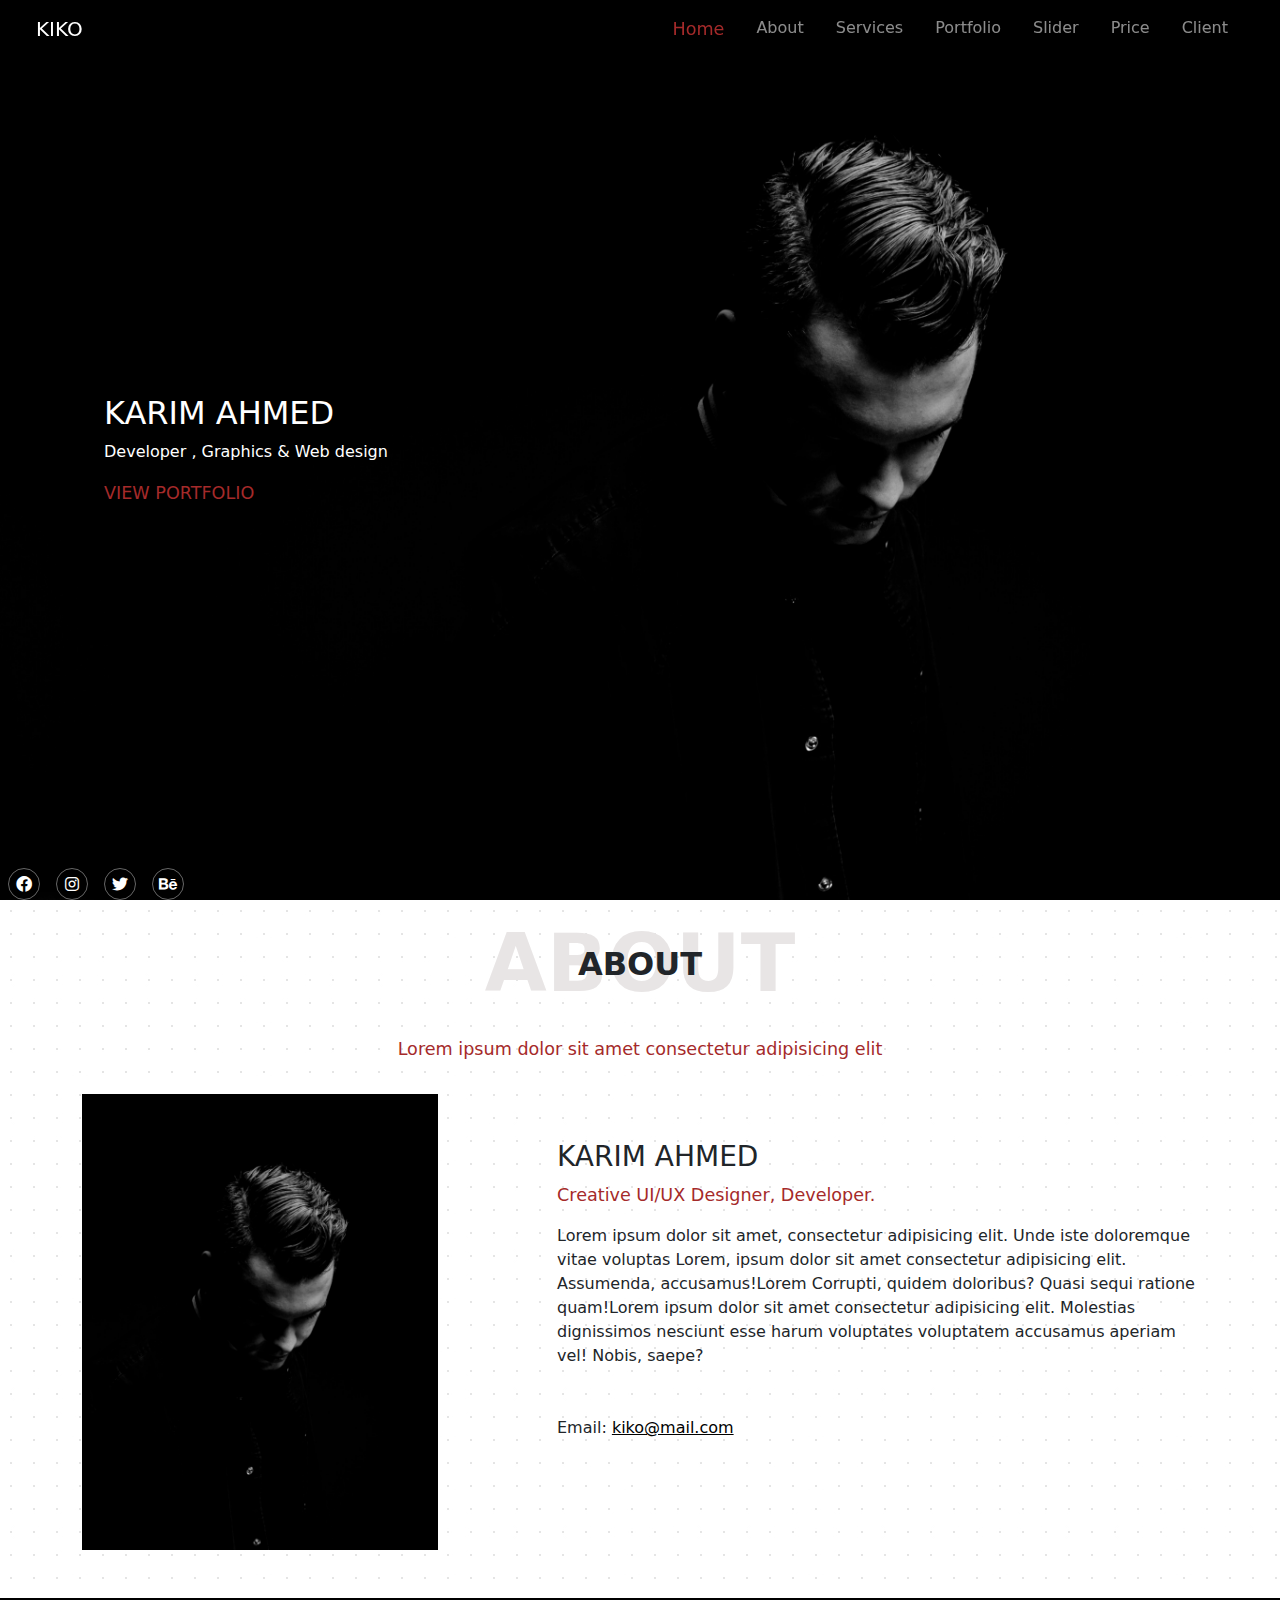
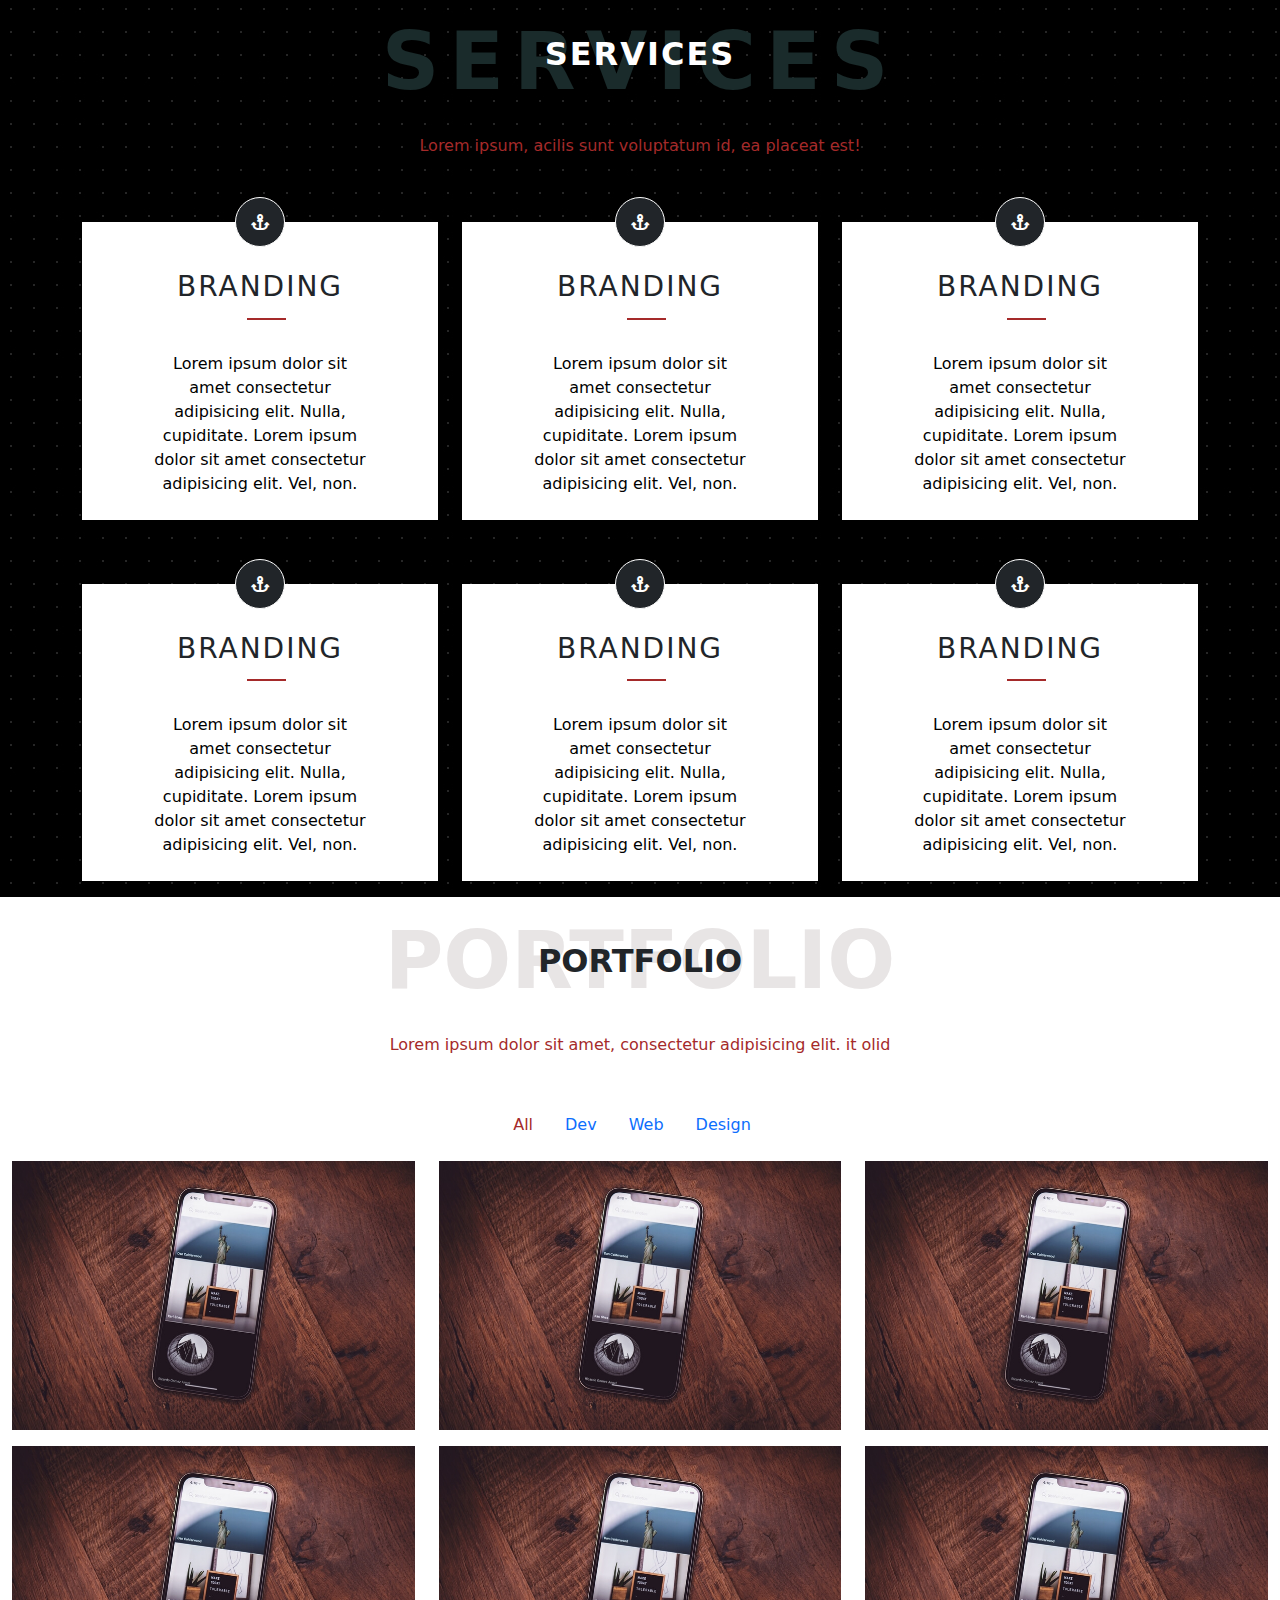
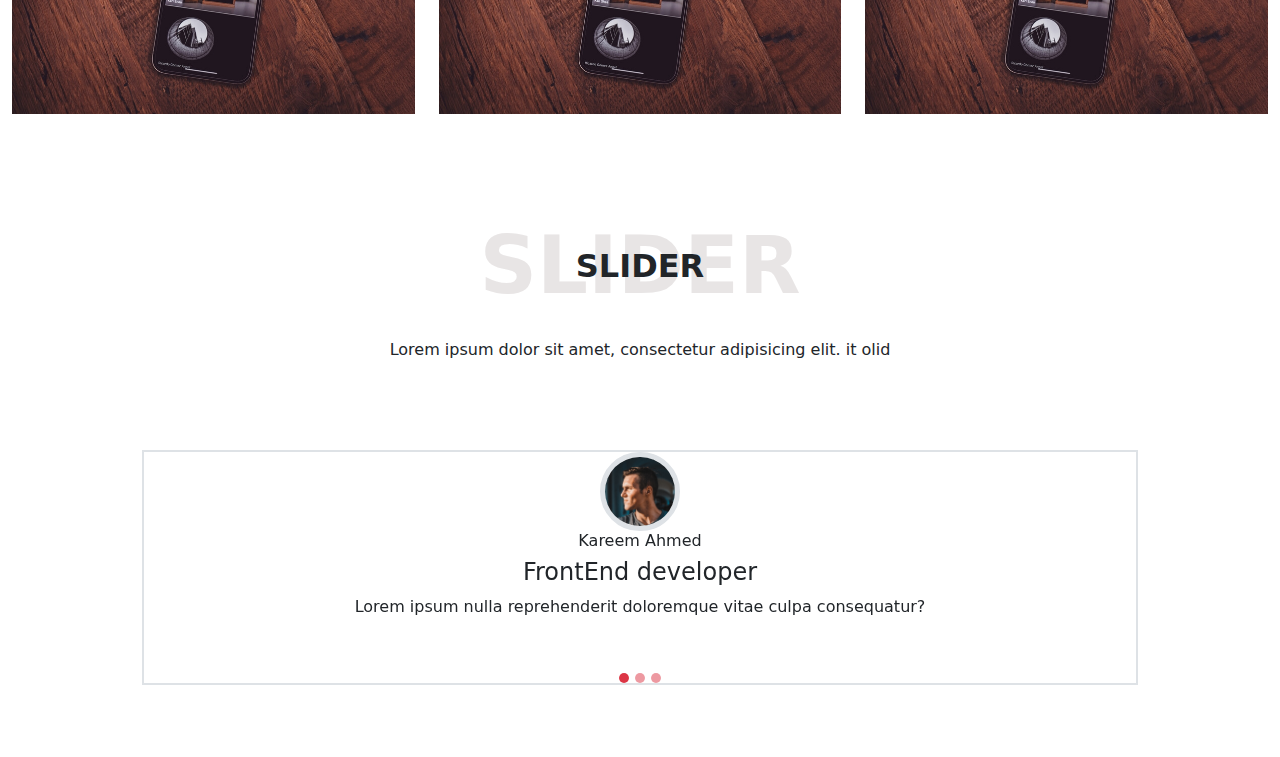
<file: index.html>
<!DOCTYPE html>
<html lang="en">

<head>
    <meta charset="UTF-8">
    <meta name="viewport" content="width=device-width, initial-scale=1.0">
    <title>Document</title>
    <link rel="stylesheet" href="css/bootstrap.min.css">
    <link rel="stylesheet" href="css/all.min.css">
    <link rel="stylesheet" href="css/css.css">
</head>

<body>

    <!-- ----------------------------------------------------------------------- -->
    <!--                                NAV START                                -->
    <!-- ----------------------------------------------------------------------- -->
    <nav class="navbar navbar-expand-lg navbar-dark bg-transparent px-4 fixed-top ">
        <div class="container-fluid">
            <a class="navbar-brand " href="#">KIKO</a>
            <button class="navbar-toggler" type="button" data-bs-toggle="collapse"
                data-bs-target="#navbarSupportedContent" aria-controls="navbarSupportedContent" aria-expanded="false"
                aria-label="Toggle navigation">
                <span class="navbar-toggler-icon"></span>
            </button>
            <div class="collapse navbar-collapse" id="navbarSupportedContent">
                <ul class="navbar-nav ms-auto mb-2 mb-lg-0">
                    <li class="nav-item">
                        <a class="nav-link active px-3 text-main" aria-current="page" href="#">Home</a>
                    </li>

                    <li class="nav-item">
                        <a class="nav-link px-3" href="#about">About</a>
                    </li>
                    <li class="nav-item">
                        <a class="nav-link px-3" href="#services">Services</a>
                    </li>
                    <li class="nav-item">
                        <a class="nav-link px-3" href="#portfolio">Portfolio</a>
                    </li>
                    <li class="nav-item">
                        <a class="nav-link px-3" href="#slider">Slider</a>
                    </li>
                    <li class="nav-item">
                        <a class="nav-link px-3" href="#price">Price</a>
                    </li>
                    <li class="nav-item">
                        <a class="nav-link px-3" href="#client">Client</a>
                    </li>

                </ul>

            </div>
        </div>
    </nav>
    <!-- ----------------------------------------------------------------------- -->
    <!--                                 NAV END                                 -->
    <!-- ----------------------------------------------------------------------- -->







    <!-- ----------------------------------------------------------------------- -->
    <!--                              HEADER START                               -->
    <!-- ----------------------------------------------------------------------- -->
    <header id="home" class="vh-100 position-relative">
        <div class="container h-100 me-5 text-white d-flex align-items-center">
            <div class="header-content">
                <h2>KARIM AHMED</h2>
                <p>Developer , Graphics & Web design</p>
                <a href="" class="text-main text-decoration-none ">VIEW PORTFOLIO</a>
            </div>

        </div>

        <div class="icons-container d-flex position-absolute bottom-0 text-white">
            <div class="icons rounded-circle d-flex justify-content-center align-items-center mx-2">
                <i class="fab fa-facebook" aria-hidden="true"></i>
            </div>
            <div class="icons rounded-circle d-flex justify-content-center align-items-center mx-2">
                <i class="fab fa-instagram" aria-hidden="true"></i>
            </div>
            <div class="icons rounded-circle d-flex justify-content-center align-items-center mx-2">
                <i class="fab fa-twitter" aria-hidden="true"></i>
            </div>
            <div class="icons rounded-circle d-flex justify-content-center align-items-center mx-2">
                <i class="fab fa-behance" aria-hidden="true"></i>
            </div>
        </div>
    </header>
    <!-- ----------------------------------------------------------------------- -->
    <!--                               HEADER END                                -->
    <!-- ----------------------------------------------------------------------- -->






    <!-- ----------------------------------------------------------------------- -->
    <!--                               ABOUT START                               -->
    <!-- ----------------------------------------------------------------------- -->

    <section id="about" class="">
        <div class="container">
            <div class="titles  position-relative d-flex justify-content-center align-items-center py-3">
                <h2 class="">ABOUT</h2>
                <h3 class=" position-absolute">ABOUT</h3>
            </div>
            <p class="text-center text-main pb-3">Lorem ipsum dolor sit amet consectetur adipisicing elit</p>
            <div class="row">
                <div class="col-md-4 mb-5"><img src="images/me.jpeg" class="w-100" alt=""></div>
                <div class="col-md-7 offset-1  mb-5 d-flex justify-content-center align-items-center">
                    <div class="about-desc mb-5">

                        <h3>KARIM AHMED</h3>
                        <p class="text-main">Creative UI/UX Designer, Developer.</p>
                        <p>Lorem ipsum dolor sit amet, consectetur adipisicing elit. Unde iste doloremque vitae
                            voluptas
                            Lorem, ipsum dolor sit amet consectetur adipisicing elit. Assumenda, accusamus!Lorem
                            Corrupti, quidem doloribus? Quasi sequi ratione quam!Lorem ipsum dolor sit amet consectetur
                            adipisicing elit. Molestias dignissimos nesciunt esse harum voluptates voluptatem accusamus
                            aperiam vel! Nobis, saepe?</p>
                        <p class="mt-5">Email: <a href="mailto:kiko@yahoo.com">kiko@mail.com</a></p>
                    </div>


                </div>
            </div>


        </div>

    </section>
    <!-- ----------------------------------------------------------------------- -->
    <!--                                ABOUT END                                -->
    <!-- ----------------------------------------------------------------------- -->








    <!-- ----------------------------------------------------------------------- -->
    <!--                             Servives start                              -->
    <!-- ----------------------------------------------------------------------- -->
    <section id="services">
        <div class="titles  position-relative d-flex justify-content-center align-items-center py-3">
            <h2 class="">SERVICES</h2>
            <h3 class="text-white  position-absolute">SERVICES</h3>
        </div>
        <p class="text-center pb-5">Lorem ipsum, acilis sunt voluptatum id, ea placeat est!</p>

        <div class="container">
            <div class="row">
                <div class="col-md-4 ">
                    <div class="bg-white px-5 items position-relative">
                        <i class="fas fa-anchor  bg-dark border-1 border-white translate-middle  rounded-circle d-flex justify-content-center align-items-center border-1"
                            aria-hidden="true"></i>
                        <h3 class="pt-5">BRANDING</h3>
                        <p class="text-black text-center p-4">Lorem ipsum dolor sit amet consectetur adipisicing elit.
                            Nulla, cupiditate.
                            Lorem ipsum dolor sit amet consectetur adipisicing elit. Vel, non.</p>
                    </div>
                </div>
                <div class="col-md-4 ">
                    <div class="bg-white px-5 items position-relative">
                        <i class="fas fa-anchor  bg-dark border-1 border-white translate-middle  rounded-circle d-flex justify-content-center align-items-center border-1"
                            aria-hidden="true"></i>
                        <h3 class="pt-5">BRANDING</h3>
                        <p class="text-black text-center p-4">Lorem ipsum dolor sit amet consectetur adipisicing elit.
                            Nulla, cupiditate.
                            Lorem ipsum dolor sit amet consectetur adipisicing elit. Vel, non.</p>
                    </div>
                </div>
                <div class="col-md-4 ">
                    <div class="bg-white px-5 items position-relative">
                        <i class="fas fa-anchor  bg-dark border-1 border-white translate-middle  rounded-circle d-flex justify-content-center align-items-center border-1"
                            aria-hidden="true"></i>
                        <h3 class="pt-5">BRANDING</h3>
                        <p class="text-black text-center p-4">Lorem ipsum dolor sit amet consectetur adipisicing elit.
                            Nulla, cupiditate.
                            Lorem ipsum dolor sit amet consectetur adipisicing elit. Vel, non.</p>
                    </div>
                </div>
                <div class="col-md-4 mt-5">
                    <div class="bg-white px-5 items position-relative">
                        <i class="fas fa-anchor  bg-dark border-1 border-white translate-middle  rounded-circle d-flex justify-content-center align-items-center border-1"
                            aria-hidden="true"></i>
                        <h3 class="pt-5">BRANDING</h3>
                        <p class="text-black text-center p-4">Lorem ipsum dolor sit amet consectetur adipisicing elit.
                            Nulla, cupiditate.
                            Lorem ipsum dolor sit amet consectetur adipisicing elit. Vel, non.</p>
                    </div>
                </div>
                <div class="col-md-4 mt-5 items position-relative">
                    <i class="fas fa-anchor  bg-dark border-1 border-white translate-middle  rounded-circle d-flex justify-content-center align-items-center border-1"
                        aria-hidden="true"></i>
                    <div class="bg-white px-5">
                        <h3 class="pt-5">BRANDING</h3>
                        <p class="text-black text-center p-4">Lorem ipsum dolor sit amet consectetur adipisicing elit.
                            Nulla, cupiditate.
                            Lorem ipsum dolor sit amet consectetur adipisicing elit. Vel, non.</p>
                    </div>
                </div>
                <div class="col-md-4 mt-5 it items position-relative">
                    <i class="fas fa-anchor  bg-dark border-1 border-white translate-middle  rounded-circle d-flex justify-content-center align-items-center border-1"
                        aria-hidden="true"></i>
                    <div class="bg-white px-5">
                        <h3 class="pt-5">BRANDING</h3>
                        <p class="text-black text-center p-4">Lorem ipsum dolor sit amet consectetur adipisicing elit.
                            Nulla, cupiditate.
                            Lorem ipsum dolor sit amet consectetur adipisicing elit. Vel, non.</p>
                    </div>
                </div>
            </div>
        </div>
    </section>
    <!-- ----------------------------------------------------------------------- -->
    <!--                              services end                               -->
    <!-- ----------------------------------------------------------------------- -->









    <!-- ----------------------------------------------------------------------- -->
    <!--                             PORTFOLIO START                             -->
    <!-- ----------------------------------------------------------------------- -->
    <section id="portfolio">
        <div class="titles  position-relative d-flex justify-content-center align-items-center py-3">
            <h2 class="">PORTFOLIO</h2>
            <h3 class=" position-absolute">PORTFOLIO</h3>
        </div>
        <p class="text-center">Lorem ipsum dolor sit amet, consectetur adipisicing elit. it olid </p>
        <div class="container-fluid">
            <ul class="nav nav-pills mb-3 d-flex justify-content-center me-3 mt-5" id="pills-tab" role="tablist">
                <li class="nav-item" role="presentation">
                    <button class="nav-link active " id="pills-home-tab" data-bs-toggle="pill"
                        data-bs-target="#pills-home" type="button" role="tab" aria-controls="pills-home"
                        aria-selected="true">All</button>
                </li>
                <li class="nav-item" role="presentation">
                    <button class="nav-link" id="pills-profile-tab" data-bs-toggle="pill"
                        data-bs-target="#pills-profile" type="button" role="tab" aria-controls="pills-profile"
                        aria-selected="false">Dev</button>
                </li>
                <li class="nav-item" role="presentation">
                    <button class="nav-link" id="pills-contact-tab" data-bs-toggle="pill"
                        data-bs-target="#pills-contact" type="button" role="tab" aria-controls="pills-contact"
                        aria-selected="false">Web</button>
                </li>
                <li class="nav-item" role="presentation">
                    <button class="nav-link" id="pills-all-tab" data-bs-toggle="pill" data-bs-target="#pills-all"
                        type="button" role="tab" aria-controls="pills-contact" aria-selected="false">Design</button>
                </li>
            </ul>
            <div class="tab-content" id="pills-tabContent">
                <div class="tab-pane fade show active" id="pills-home" role="tabpanel" aria-labelledby="pills-home-tab">
                    <div class="row">
                        <div class="col-md-4 c1">
                            <div
                                class="portfolio-item position-relative d-flex justify-content-center align-items-center ">
                                <img src="images/2.jpeg" class="w-100" alt="">
                                <div class="portfolio-caption  d-flex justify-content-center align-items-center">
                                    <h5>APP DESIGN</h5>
                                    <p class="text-black">VIDEO</p>
                                </div>

                            </div>
                        </div>
                        <div class="col-md-4 c1">
                            <div
                                class="portfolio-item position-relative d-flex justify-content-center align-items-center ">
                                <img src="images/2.jpeg" class="w-100" alt="">
                                <div class="portfolio-caption  d-flex justify-content-center align-items-center">
                                    <h5>APP DESIGN</h5>
                                    <p class="text-black">VIDEO</p>
                                </div>

                            </div>
                        </div>
                        <div class="col-md-4 c1">
                            <div
                                class="portfolio-item position-relative d-flex justify-content-center align-items-center ">
                                <img src="images/2.jpeg" class="w-100" alt="">
                                <div class="portfolio-caption  d-flex justify-content-center align-items-center">
                                    <h5>APP DESIGN</h5>
                                    <p class="text-black">VIDEO</p>
                                </div>

                            </div>
                        </div>
                        <div class="col-md-4 c1 mt-3">
                            <div
                                class="portfolio-item position-relative d-flex justify-content-center align-items-center ">
                                <img src="images/2.jpeg" class="w-100" alt="">
                                <div class="portfolio-caption  d-flex justify-content-center align-items-center">
                                    <h5>APP DESIGN</h5>
                                    <p class="text-black">VIDEO</p>
                                </div>

                            </div>
                        </div>
                        <div class="col-md-4 c1 mt-3">
                            <div
                                class="portfolio-item position-relative d-flex justify-content-center align-items-center ">
                                <img src="images/2.jpeg" class="w-100" alt="">
                                <div class="portfolio-caption  d-flex justify-content-center align-items-center">
                                    <h5>APP DESIGN</h5>
                                    <p class="text-black">VIDEO</p>
                                </div>

                            </div>
                        </div>
                        <div class="col-md-4 c1 mt-3">
                            <div
                                class="portfolio-item position-relative d-flex justify-content-center align-items-center ">
                                <img src="images/2.jpeg" class="w-100" alt="">
                                <div class="portfolio-caption  d-flex justify-content-center align-items-center">
                                    <h5>APP DESIGN</h5>
                                    <p class="text-black">VIDEO</p>
                                </div>

                            </div>
                        </div>

                    </div>
                    <div class="tab-pane fade" id="pills-profile" role="tabpanel" aria-labelledby="pills-profile-tab">

                        <p>Lorem ipsum dolor sit amet, consectetur adipisicing elit. Tempore, pariatur!</p>
                    </div>
                    <div class="tab-pane fade" id="pills-contact" role="tabpanel" aria-labelledby="pills-contact-tab">
                        hello from the contact page</div>
                    <div class="tab-pane fade" id="pills-all" role="tabpanel" aria-labelledby="pills-all-tab">hello from
                        the other side</div>

                </div>



            </div>
        </div>

    </section>
    <!-- ----------------------------------------------------------------------- -->
    <!--                              PORTFOLIO END                              -->
    <!-- ----------------------------------------------------------------------- -->








    <!-- ----------------------------------------------------------------------- -->
    <!--                              Slider start                               -->
    <!-- ----------------------------------------------------------------------- -->
    <section id="slider">
        <div class="titles  position-relative d-flex justify-content-center align-items-center py-3">
            <h2 class="">SLIDER</h2>
            <h3 class=" position-absolute">SLIDER</h3>
        </div>
        <p class="text-center">Lorem ipsum dolor sit amet, consectetur adipisicing elit. it olid </p>

        <div class="container p-5">
            <div id="carouselExampleCaptions" class="carousel slide" data-bs-ride="carousel">
                <div class="carousel-indicators">
                    <button type="button" data-bs-target="#carouselExampleCaptions" data-bs-slide-to="0" class="active bg-danger"
                        aria-current="true" aria-label="Slide 1"></button>
                    <button type="button" data-bs-target="#carouselExampleCaptions" data-bs-slide-to="1" class="bg-danger"
                        aria-label="Slide 2"></button>
                    <button type="button" data-bs-target="#carouselExampleCaptions" data-bs-slide-to="2" class="bg-danger"
                        aria-label="Slide 3"></button>
                </div>
                <div class="carousel-inner d-felx justify-content-center align-items-center p-4">
                    <div class="carousel-item active border border-2 d-felx justify-content-center align-items-center text-center">
                        <div class=""><img src="images/3.jpeg" class="rounded-circle border border-5" alt=""></div>
                        <h6>Kareem Ahmed</h6>
                        <h4>FrontEnd developer </h4>
                        <p class="px-5 pb-5">Lorem ipsum nulla reprehenderit doloremque vitae culpa consequatur?</p>

                    </div>
                    <div class="carousel-item  border border-2 d-felx justify-content-center align-items-center text-center">
                        <div class=""><img src="images/1.jpeg" class="rounded-circle border border-5" alt=""></div>
                        <h6>Kamal Sorror</h6>
                        <h4>FrontEnd developer </h4>
                        <p class="px-5 pb-5">Lorem ipsum nulla reprehenderit doloremque vitae culpa consequatur?</p>

                    </div>
                     <div class="carousel-item  border border-2 d-felx justify-content-center align-items-center text-center">
                        <div class=""><img src="images/3.jpeg" class="rounded-circle border border-5" alt=""></div>
                        <h6>Kareem Ahmed</h6>
                        <h4>FrontEnd developer </h4>
                        <p class="px-5 pb-5">Lorem ipsum nulla reprehenderit doloremque vitae culpa consequatur?</p>

                    </div>
                </div>
             
            </div>
        </div>


    </section>

    <!-- ----------------------------------------------------------------------- -->
    <!--                               slider end                                -->
    <!-- ----------------------------------------------------------------------- -->


    <script src="js/bootstrap.bundle.min.js"></script>

</body>

</html>
</file>
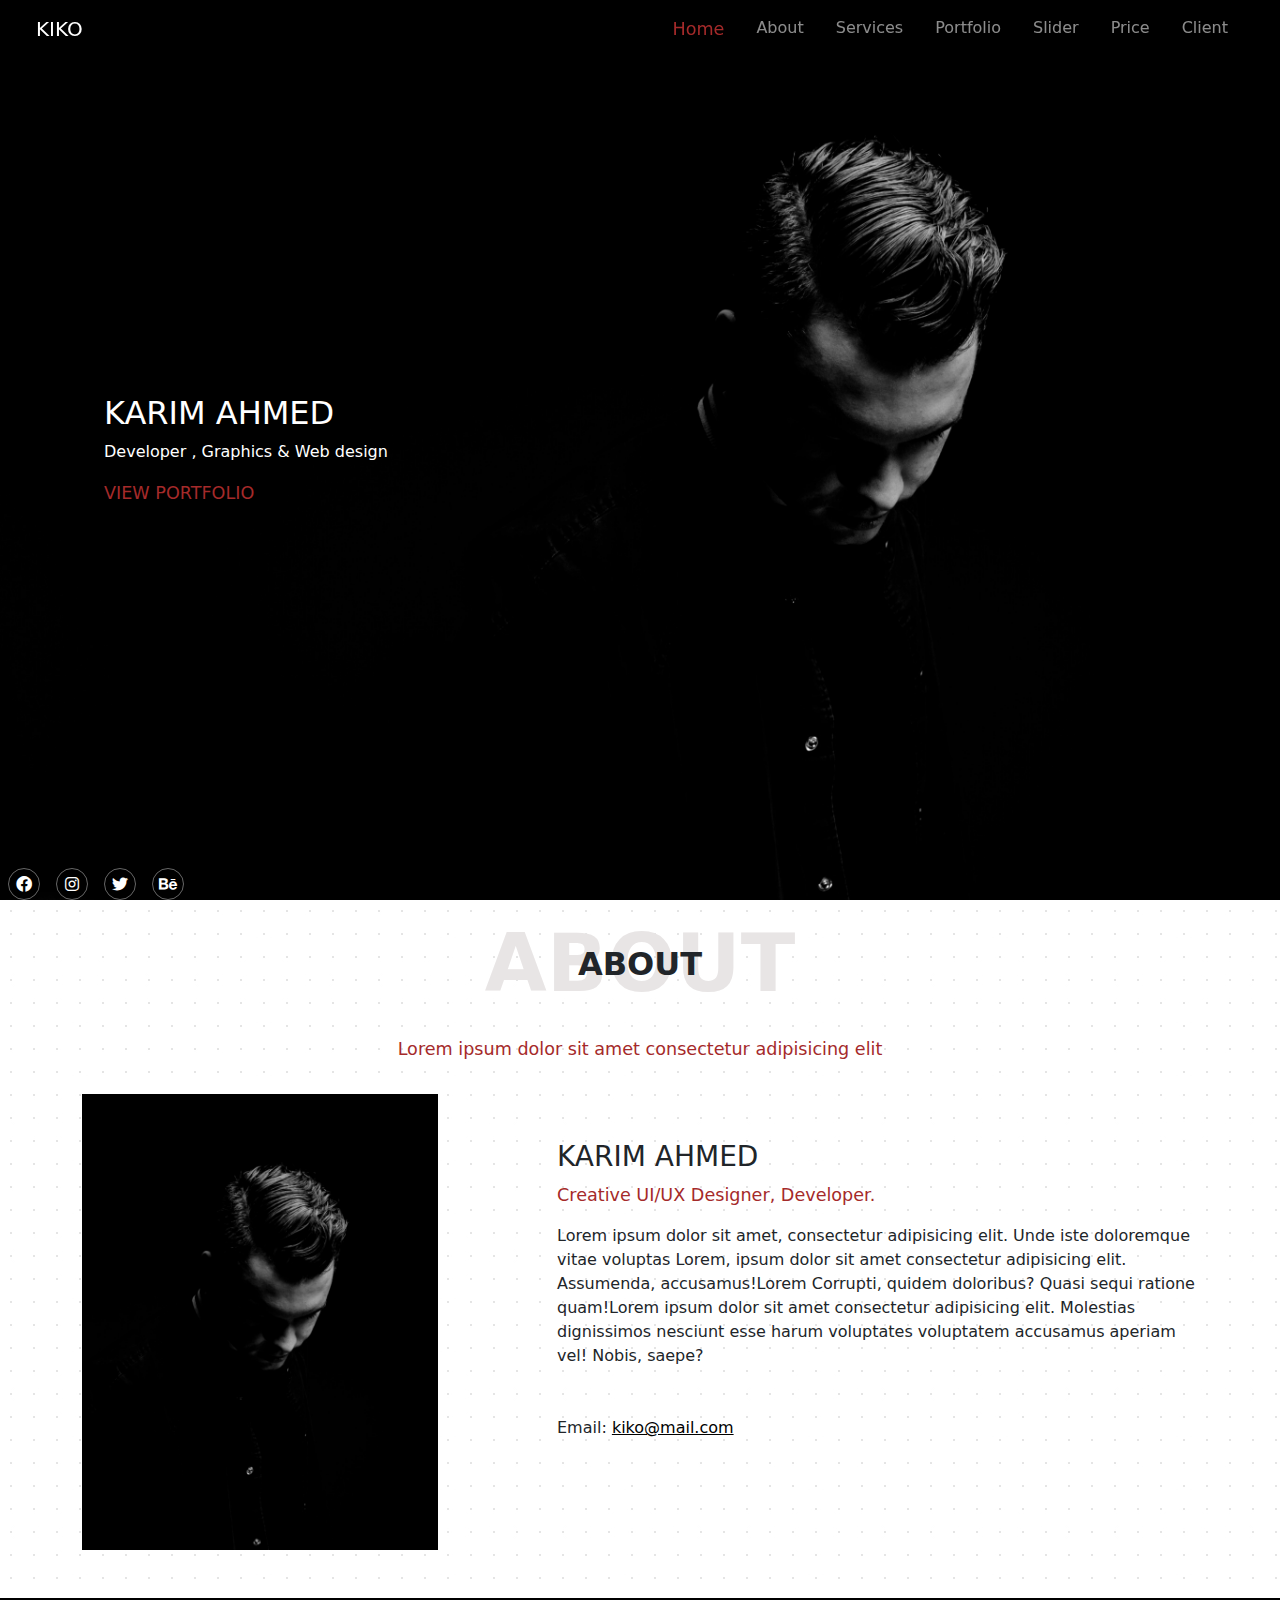
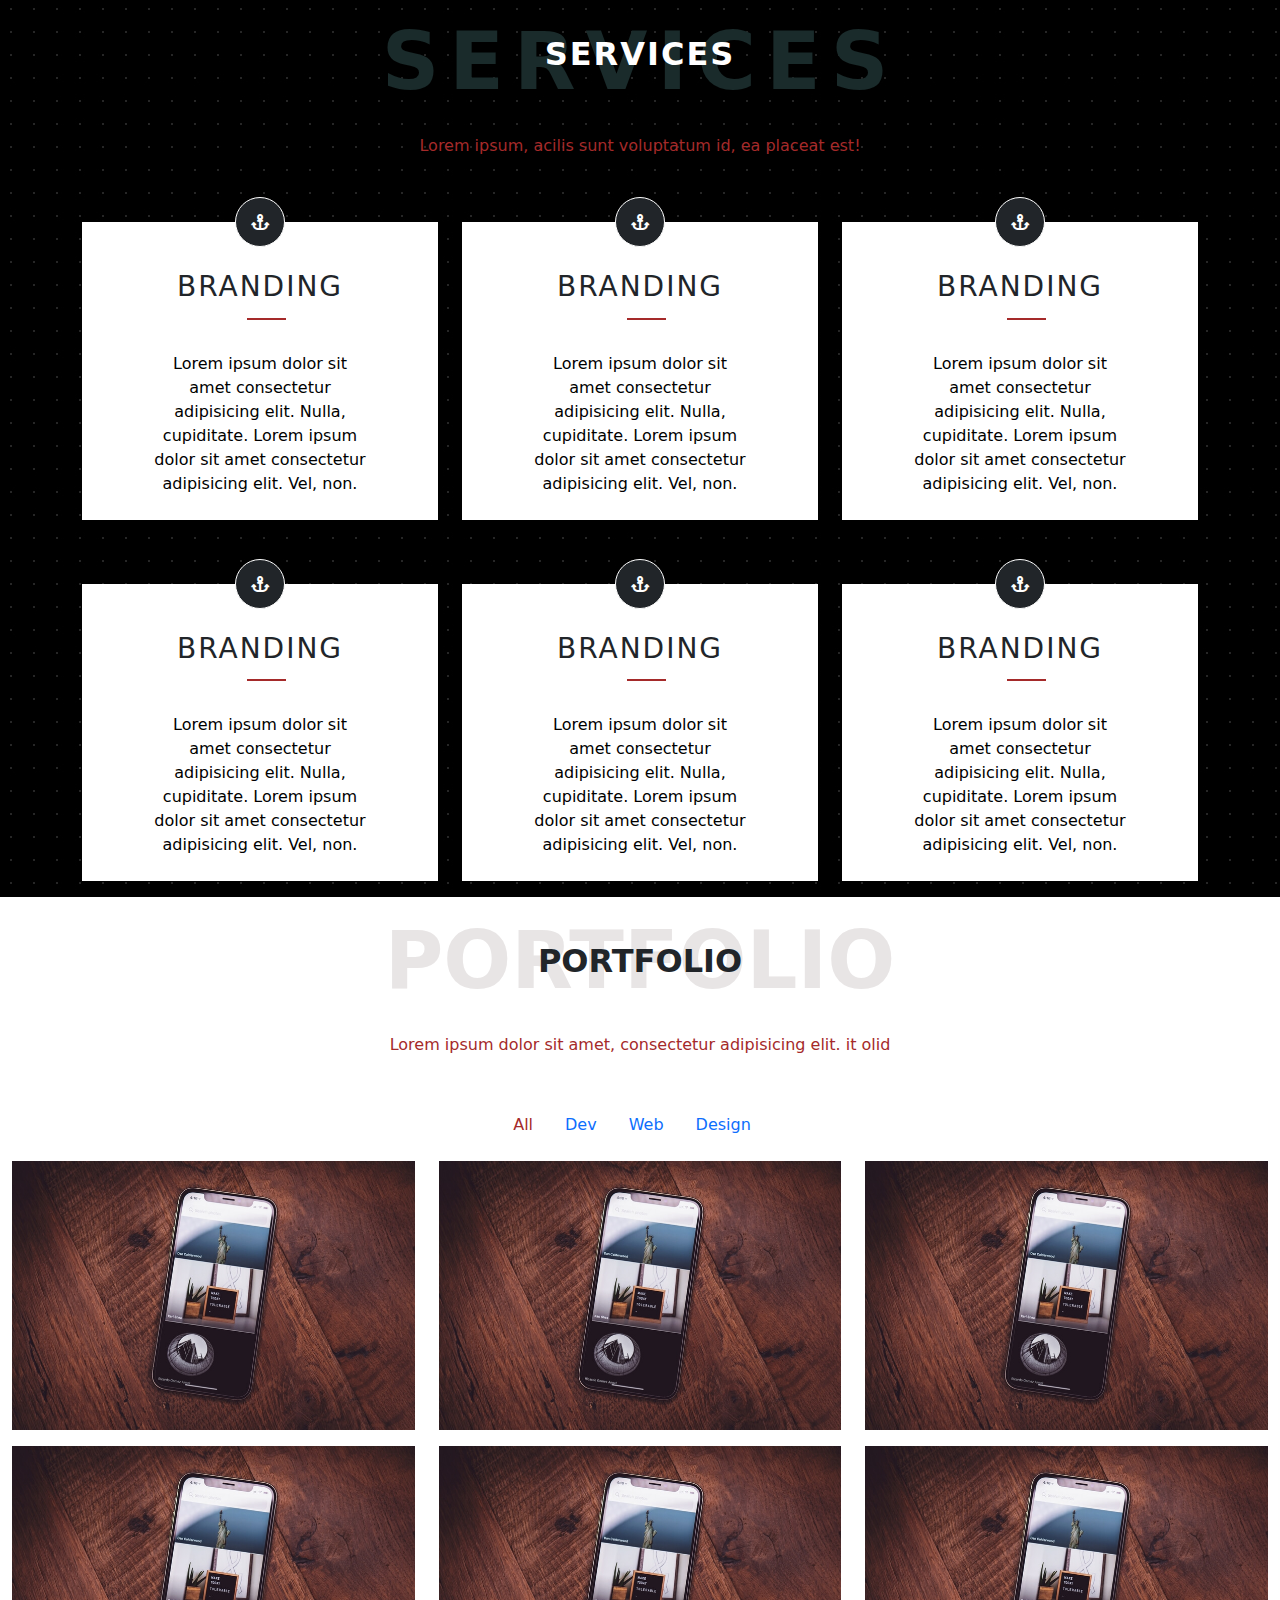
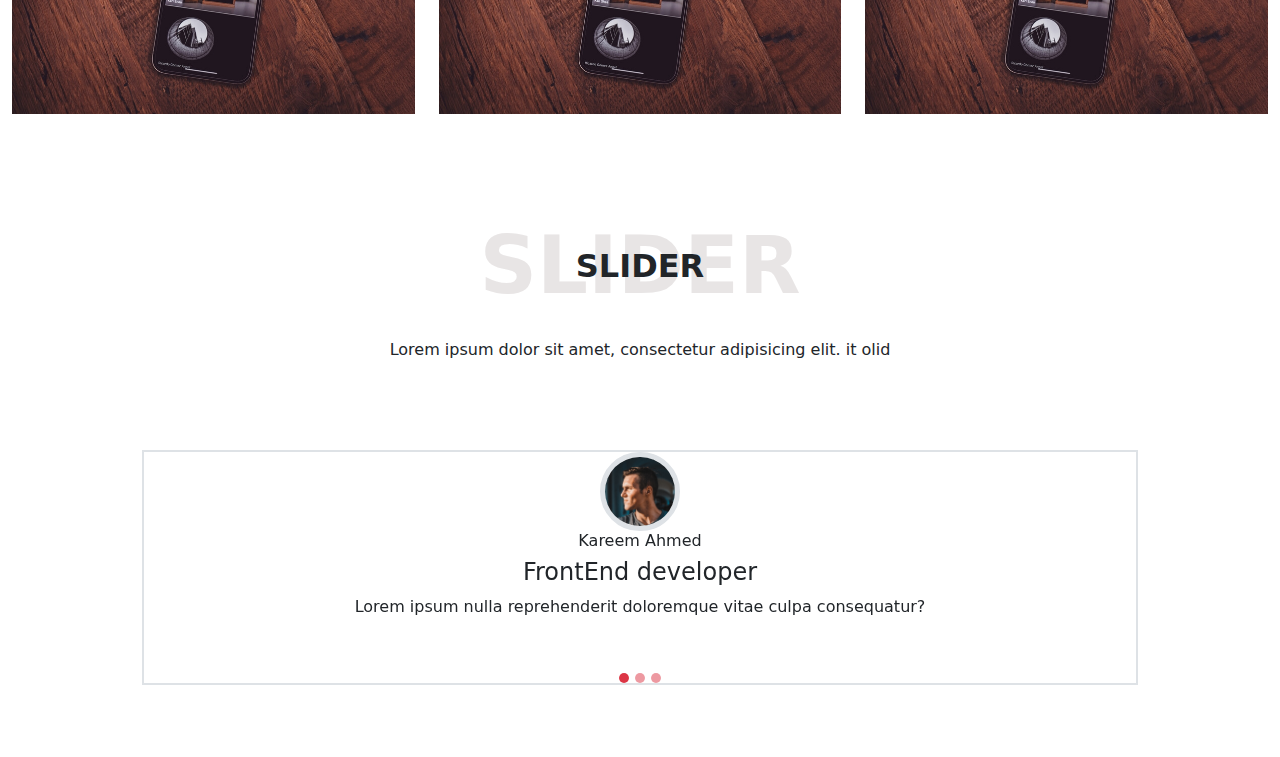
<file: html.html>
<!DOCTYPE html>
<html lang="en">

<head>
    <meta charset="UTF-8">
    <meta name="viewport" content="width=device-width, initial-scale=1.0">
    <title>Document</title>
    <link rel="stylesheet" href="css/bootstrap.min.css">
    <link rel="stylesheet" href="css/all.min.css">
    <link rel="stylesheet" href="css/css.css">
</head>

<body>

    <!-- ----------------------------------------------------------------------- -->
    <!--                                NAV START                                -->
    <!-- ----------------------------------------------------------------------- -->
    <nav class="navbar navbar-expand-lg navbar-dark bg-transparent px-4 fixed-top ">
        <div class="container-fluid">
            <a class="navbar-brand " href="#">KIKO</a>
            <button class="navbar-toggler" type="button" data-bs-toggle="collapse"
                data-bs-target="#navbarSupportedContent" aria-controls="navbarSupportedContent" aria-expanded="false"
                aria-label="Toggle navigation">
                <span class="navbar-toggler-icon"></span>
            </button>
            <div class="collapse navbar-collapse" id="navbarSupportedContent">
                <ul class="navbar-nav ms-auto mb-2 mb-lg-0">
                    <li class="nav-item">
                        <a class="nav-link active px-3 text-main" aria-current="page" href="#">Home</a>
                    </li>

                    <li class="nav-item">
                        <a class="nav-link px-3" href="#about">About</a>
                    </li>
                    <li class="nav-item">
                        <a class="nav-link px-3" href="#services">Services</a>
                    </li>
                    <li class="nav-item">
                        <a class="nav-link px-3" href="#portfolio">Portfolio</a>
                    </li>
                    <li class="nav-item">
                        <a class="nav-link px-3" href="#slider">Slider</a>
                    </li>
                    <li class="nav-item">
                        <a class="nav-link px-3" href="#price">Price</a>
                    </li>
                    <li class="nav-item">
                        <a class="nav-link px-3" href="#client">Client</a>
                    </li>

                </ul>

            </div>
        </div>
    </nav>
    <!-- ----------------------------------------------------------------------- -->
    <!--                                 NAV END                                 -->
    <!-- ----------------------------------------------------------------------- -->







    <!-- ----------------------------------------------------------------------- -->
    <!--                              HEADER START                               -->
    <!-- ----------------------------------------------------------------------- -->
    <header id="home" class="vh-100 position-relative">
        <div class="container h-100 me-5 text-white d-flex align-items-center">
            <div class="header-content">
                <h2>KARIM AHMED</h2>
                <p>Developer , Graphics & Web design</p>
                <a href="" class="text-main text-decoration-none ">VIEW PORTFOLIO</a>
            </div>

        </div>

        <div class="icons-container d-flex position-absolute bottom-0 text-white">
            <div class="icons rounded-circle d-flex justify-content-center align-items-center mx-2">
                <i class="fab fa-facebook" aria-hidden="true"></i>
            </div>
            <div class="icons rounded-circle d-flex justify-content-center align-items-center mx-2">
                <i class="fab fa-instagram" aria-hidden="true"></i>
            </div>
            <div class="icons rounded-circle d-flex justify-content-center align-items-center mx-2">
                <i class="fab fa-twitter" aria-hidden="true"></i>
            </div>
            <div class="icons rounded-circle d-flex justify-content-center align-items-center mx-2">
                <i class="fab fa-behance" aria-hidden="true"></i>
            </div>
        </div>
    </header>
    <!-- ----------------------------------------------------------------------- -->
    <!--                               HEADER END                                -->
    <!-- ----------------------------------------------------------------------- -->






    <!-- ----------------------------------------------------------------------- -->
    <!--                               ABOUT START                               -->
    <!-- ----------------------------------------------------------------------- -->

    <section id="about" class="">
        <div class="container">
            <div class="titles  position-relative d-flex justify-content-center align-items-center py-3">
                <h2 class="">ABOUT</h2>
                <h3 class=" position-absolute">ABOUT</h3>
            </div>
            <p class="text-center text-main pb-3">Lorem ipsum dolor sit amet consectetur adipisicing elit</p>
            <div class="row">
                <div class="col-md-4 mb-5"><img src="images/me.jpeg" class="w-100" alt=""></div>
                <div class="col-md-7 offset-1  mb-5 d-flex justify-content-center align-items-center">
                    <div class="about-desc mb-5">

                        <h3>KARIM AHMED</h3>
                        <p class="text-main">Creative UI/UX Designer, Developer.</p>
                        <p>Lorem ipsum dolor sit amet, consectetur adipisicing elit. Unde iste doloremque vitae
                            voluptas
                            Lorem, ipsum dolor sit amet consectetur adipisicing elit. Assumenda, accusamus!Lorem
                            Corrupti, quidem doloribus? Quasi sequi ratione quam!Lorem ipsum dolor sit amet consectetur
                            adipisicing elit. Molestias dignissimos nesciunt esse harum voluptates voluptatem accusamus
                            aperiam vel! Nobis, saepe?</p>
                        <p class="mt-5">Email: <a href="mailto:kiko@yahoo.com">kiko@mail.com</a></p>
                    </div>


                </div>
            </div>


        </div>

    </section>
    <!-- ----------------------------------------------------------------------- -->
    <!--                                ABOUT END                                -->
    <!-- ----------------------------------------------------------------------- -->








    <!-- ----------------------------------------------------------------------- -->
    <!--                             Servives start                              -->
    <!-- ----------------------------------------------------------------------- -->
    <section id="services">
        <div class="titles  position-relative d-flex justify-content-center align-items-center py-3">
            <h2 class="">SERVICES</h2>
            <h3 class="text-white  position-absolute">SERVICES</h3>
        </div>
        <p class="text-center pb-5">Lorem ipsum, acilis sunt voluptatum id, ea placeat est!</p>

        <div class="container">
            <div class="row">
                <div class="col-md-4 ">
                    <div class="bg-white px-5 items position-relative">
                        <i class="fas fa-anchor  bg-dark border-1 border-white translate-middle  rounded-circle d-flex justify-content-center align-items-center border-1"
                            aria-hidden="true"></i>
                        <h3 class="pt-5">BRANDING</h3>
                        <p class="text-black text-center p-4">Lorem ipsum dolor sit amet consectetur adipisicing elit.
                            Nulla, cupiditate.
                            Lorem ipsum dolor sit amet consectetur adipisicing elit. Vel, non.</p>
                    </div>
                </div>
                <div class="col-md-4 ">
                    <div class="bg-white px-5 items position-relative">
                        <i class="fas fa-anchor  bg-dark border-1 border-white translate-middle  rounded-circle d-flex justify-content-center align-items-center border-1"
                            aria-hidden="true"></i>
                        <h3 class="pt-5">BRANDING</h3>
                        <p class="text-black text-center p-4">Lorem ipsum dolor sit amet consectetur adipisicing elit.
                            Nulla, cupiditate.
                            Lorem ipsum dolor sit amet consectetur adipisicing elit. Vel, non.</p>
                    </div>
                </div>
                <div class="col-md-4 ">
                    <div class="bg-white px-5 items position-relative">
                        <i class="fas fa-anchor  bg-dark border-1 border-white translate-middle  rounded-circle d-flex justify-content-center align-items-center border-1"
                            aria-hidden="true"></i>
                        <h3 class="pt-5">BRANDING</h3>
                        <p class="text-black text-center p-4">Lorem ipsum dolor sit amet consectetur adipisicing elit.
                            Nulla, cupiditate.
                            Lorem ipsum dolor sit amet consectetur adipisicing elit. Vel, non.</p>
                    </div>
                </div>
                <div class="col-md-4 mt-5">
                    <div class="bg-white px-5 items position-relative">
                        <i class="fas fa-anchor  bg-dark border-1 border-white translate-middle  rounded-circle d-flex justify-content-center align-items-center border-1"
                            aria-hidden="true"></i>
                        <h3 class="pt-5">BRANDING</h3>
                        <p class="text-black text-center p-4">Lorem ipsum dolor sit amet consectetur adipisicing elit.
                            Nulla, cupiditate.
                            Lorem ipsum dolor sit amet consectetur adipisicing elit. Vel, non.</p>
                    </div>
                </div>
                <div class="col-md-4 mt-5 items position-relative">
                    <i class="fas fa-anchor  bg-dark border-1 border-white translate-middle  rounded-circle d-flex justify-content-center align-items-center border-1"
                        aria-hidden="true"></i>
                    <div class="bg-white px-5">
                        <h3 class="pt-5">BRANDING</h3>
                        <p class="text-black text-center p-4">Lorem ipsum dolor sit amet consectetur adipisicing elit.
                            Nulla, cupiditate.
                            Lorem ipsum dolor sit amet consectetur adipisicing elit. Vel, non.</p>
                    </div>
                </div>
                <div class="col-md-4 mt-5 it items position-relative">
                    <i class="fas fa-anchor  bg-dark border-1 border-white translate-middle  rounded-circle d-flex justify-content-center align-items-center border-1"
                        aria-hidden="true"></i>
                    <div class="bg-white px-5">
                        <h3 class="pt-5">BRANDING</h3>
                        <p class="text-black text-center p-4">Lorem ipsum dolor sit amet consectetur adipisicing elit.
                            Nulla, cupiditate.
                            Lorem ipsum dolor sit amet consectetur adipisicing elit. Vel, non.</p>
                    </div>
                </div>
            </div>
        </div>
    </section>
    <!-- ----------------------------------------------------------------------- -->
    <!--                              services end                               -->
    <!-- ----------------------------------------------------------------------- -->









    <!-- ----------------------------------------------------------------------- -->
    <!--                             PORTFOLIO START                             -->
    <!-- ----------------------------------------------------------------------- -->
    <section id="portfolio">
        <div class="titles  position-relative d-flex justify-content-center align-items-center py-3">
            <h2 class="">PORTFOLIO</h2>
            <h3 class=" position-absolute">PORTFOLIO</h3>
        </div>
        <p class="text-center">Lorem ipsum dolor sit amet, consectetur adipisicing elit. it olid </p>
        <div class="container-fluid">
            <ul class="nav nav-pills mb-3 d-flex justify-content-center me-3 mt-5" id="pills-tab" role="tablist">
                <li class="nav-item" role="presentation">
                    <button class="nav-link active " id="pills-home-tab" data-bs-toggle="pill"
                        data-bs-target="#pills-home" type="button" role="tab" aria-controls="pills-home"
                        aria-selected="true">All</button>
                </li>
                <li class="nav-item" role="presentation">
                    <button class="nav-link" id="pills-profile-tab" data-bs-toggle="pill"
                        data-bs-target="#pills-profile" type="button" role="tab" aria-controls="pills-profile"
                        aria-selected="false">Dev</button>
                </li>
                <li class="nav-item" role="presentation">
                    <button class="nav-link" id="pills-contact-tab" data-bs-toggle="pill"
                        data-bs-target="#pills-contact" type="button" role="tab" aria-controls="pills-contact"
                        aria-selected="false">Web</button>
                </li>
                <li class="nav-item" role="presentation">
                    <button class="nav-link" id="pills-all-tab" data-bs-toggle="pill" data-bs-target="#pills-all"
                        type="button" role="tab" aria-controls="pills-contact" aria-selected="false">Design</button>
                </li>
            </ul>
            <div class="tab-content" id="pills-tabContent">
                <div class="tab-pane fade show active" id="pills-home" role="tabpanel" aria-labelledby="pills-home-tab">
                    <div class="row">
                        <div class="col-md-4 c1">
                            <div
                                class="portfolio-item position-relative d-flex justify-content-center align-items-center ">
                                <img src="images/2.jpeg" class="w-100" alt="">
                                <div class="portfolio-caption  d-flex justify-content-center align-items-center">
                                    <h5>APP DESIGN</h5>
                                    <p class="text-black">VIDEO</p>
                                </div>

                            </div>
                        </div>
                        <div class="col-md-4 c1">
                            <div
                                class="portfolio-item position-relative d-flex justify-content-center align-items-center ">
                                <img src="images/2.jpeg" class="w-100" alt="">
                                <div class="portfolio-caption  d-flex justify-content-center align-items-center">
                                    <h5>APP DESIGN</h5>
                                    <p class="text-black">VIDEO</p>
                                </div>

                            </div>
                        </div>
                        <div class="col-md-4 c1">
                            <div
                                class="portfolio-item position-relative d-flex justify-content-center align-items-center ">
                                <img src="images/2.jpeg" class="w-100" alt="">
                                <div class="portfolio-caption  d-flex justify-content-center align-items-center">
                                    <h5>APP DESIGN</h5>
                                    <p class="text-black">VIDEO</p>
                                </div>

                            </div>
                        </div>
                        <div class="col-md-4 c1 mt-3">
                            <div
                                class="portfolio-item position-relative d-flex justify-content-center align-items-center ">
                                <img src="images/2.jpeg" class="w-100" alt="">
                                <div class="portfolio-caption  d-flex justify-content-center align-items-center">
                                    <h5>APP DESIGN</h5>
                                    <p class="text-black">VIDEO</p>
                                </div>

                            </div>
                        </div>
                        <div class="col-md-4 c1 mt-3">
                            <div
                                class="portfolio-item position-relative d-flex justify-content-center align-items-center ">
                                <img src="images/2.jpeg" class="w-100" alt="">
                                <div class="portfolio-caption  d-flex justify-content-center align-items-center">
                                    <h5>APP DESIGN</h5>
                                    <p class="text-black">VIDEO</p>
                                </div>

                            </div>
                        </div>
                        <div class="col-md-4 c1 mt-3">
                            <div
                                class="portfolio-item position-relative d-flex justify-content-center align-items-center ">
                                <img src="images/2.jpeg" class="w-100" alt="">
                                <div class="portfolio-caption  d-flex justify-content-center align-items-center">
                                    <h5>APP DESIGN</h5>
                                    <p class="text-black">VIDEO</p>
                                </div>

                            </div>
                        </div>

                    </div>
                    <div class="tab-pane fade" id="pills-profile" role="tabpanel" aria-labelledby="pills-profile-tab">

                        <p>Lorem ipsum dolor sit amet, consectetur adipisicing elit. Tempore, pariatur!</p>
                    </div>
                    <div class="tab-pane fade" id="pills-contact" role="tabpanel" aria-labelledby="pills-contact-tab">
                        hello from the contact page</div>
                    <div class="tab-pane fade" id="pills-all" role="tabpanel" aria-labelledby="pills-all-tab">hello from
                        the other side</div>

                </div>



            </div>
        </div>

    </section>
    <!-- ----------------------------------------------------------------------- -->
    <!--                              PORTFOLIO END                              -->
    <!-- ----------------------------------------------------------------------- -->








    <!-- ----------------------------------------------------------------------- -->
    <!--                              Slider start                               -->
    <!-- ----------------------------------------------------------------------- -->
    <section id="slider">
        <div class="titles  position-relative d-flex justify-content-center align-items-center py-3">
            <h2 class="">SLIDER</h2>
            <h3 class=" position-absolute">SLIDER</h3>
        </div>
        <p class="text-center">Lorem ipsum dolor sit amet, consectetur adipisicing elit. it olid </p>

        <div class="container p-5">
            <div id="carouselExampleCaptions" class="carousel slide" data-bs-ride="carousel">
                <div class="carousel-indicators">
                    <button type="button" data-bs-target="#carouselExampleCaptions" data-bs-slide-to="0" class="active bg-danger"
                        aria-current="true" aria-label="Slide 1"></button>
                    <button type="button" data-bs-target="#carouselExampleCaptions" data-bs-slide-to="1" class="bg-danger"
                        aria-label="Slide 2"></button>
                    <button type="button" data-bs-target="#carouselExampleCaptions" data-bs-slide-to="2" class="bg-danger"
                        aria-label="Slide 3"></button>
                </div>
                <div class="carousel-inner d-felx justify-content-center align-items-center p-4">
                    <div class="carousel-item active border border-2 d-felx justify-content-center align-items-center text-center">
                        <div class=""><img src="images/3.jpeg" class="rounded-circle border border-5" alt=""></div>
                        <h6>Kareem Ahmed</h6>
                        <h4>FrontEnd developer </h4>
                        <p class="px-5 pb-5">Lorem ipsum nulla reprehenderit doloremque vitae culpa consequatur?</p>

                    </div>
                    <div class="carousel-item  border border-2 d-felx justify-content-center align-items-center text-center">
                        <div class=""><img src="images/1.jpeg" class="rounded-circle border border-5" alt=""></div>
                        <h6>Kamal Sorror</h6>
                        <h4>FrontEnd developer </h4>
                        <p class="px-5 pb-5">Lorem ipsum nulla reprehenderit doloremque vitae culpa consequatur?</p>

                    </div>
                     <div class="carousel-item  border border-2 d-felx justify-content-center align-items-center text-center">
                        <div class=""><img src="images/3.jpeg" class="rounded-circle border border-5" alt=""></div>
                        <h6>Kareem Ahmed</h6>
                        <h4>FrontEnd developer </h4>
                        <p class="px-5 pb-5">Lorem ipsum nulla reprehenderit doloremque vitae culpa consequatur?</p>

                    </div>
                </div>
             
            </div>
        </div>


    </section>

    <!-- ----------------------------------------------------------------------- -->
    <!--                               slider end                                -->
    <!-- ----------------------------------------------------------------------- -->


    <script src="js/bootstrap.bundle.min.js"></script>

</body>

</html>
</file>
<file: css/css.css>
:root{
--mainColor:brown;
}
.text-main{
    color: var(--mainColor)!important;
    font-size: 1.1rem;
}
#home{
    background-image: url(../images/bg.jpeg);
    background-size: cover;
    background-attachment: fixed;
}
.icons{
    width: 2rem;
    height: 2rem;
    border: 1px solid rgba(255,255 , 255, 0.4);
}
#about{
    background-image: url(../images/light_dot.jpeg);

}
.titles h2
{
font-size: 5rem;
font-weight: 900;
color: rgb(232, 229, 229);
}
.titles h3
{
    position: absolute;
font-size: 2rem;
font-weight: 900;

}
#about a{
    color: black;
}
#services{
    background-image: url(../images/dark_dot.jpeg);
}
#services h2
{
    font-weight: 900;
color: rgb(26, 43, 43);
letter-spacing: 10px;
}
#services h3{letter-spacing: 2px;
text-align: center;
position: relative;
padding-bottom: 1rem;
}
#services p{
    color: var(--mainColor);
}
#services .container h3::after {
content: "";
position: absolute;
width: 15%;
height: 2px;
bottom: 0;
background-color:var(--mainColor);
left: 45%;
transition: 1s;}

#services .container .items:hover h3::after{
    left: 40%;
    width: 25%;
}
#services .container i{
    position: absolute;
    color: rgb(255, 255, 255);
    width:50px;
    height: 50px;
   left: 50%;
   border: 10px solid white;
   transition: 1s;
}
#services .container .items:hover i{
    color: var(--mainColor)!important;
}
#portfolio p{
    color: var(--mainColor);
}

#portfolio .nav-pills .nav-link.active, .nav-pills .show>.nav-link
{
    background-color: transparent;
    color: var(--mainColor);
}
#portfolio .portfolio-caption{
    position: absolute;
    width: 95%;
    height: 95%;
    background-color: #ffffffcc;
    bottom:100%;
flex-direction: column;
transition: 1s;

}
#portfolio .portfolio-item{overflow: hidden;}
#portfolio .c1 :hover .portfolio-caption{
  bottom: 5%;
}
#slider img{
    width: 8%;
    
}
.carousel-indicators [data-bs-target]{
    width: 10px;
    height: 10px;
    border-radius: 100%;

}
</file>
